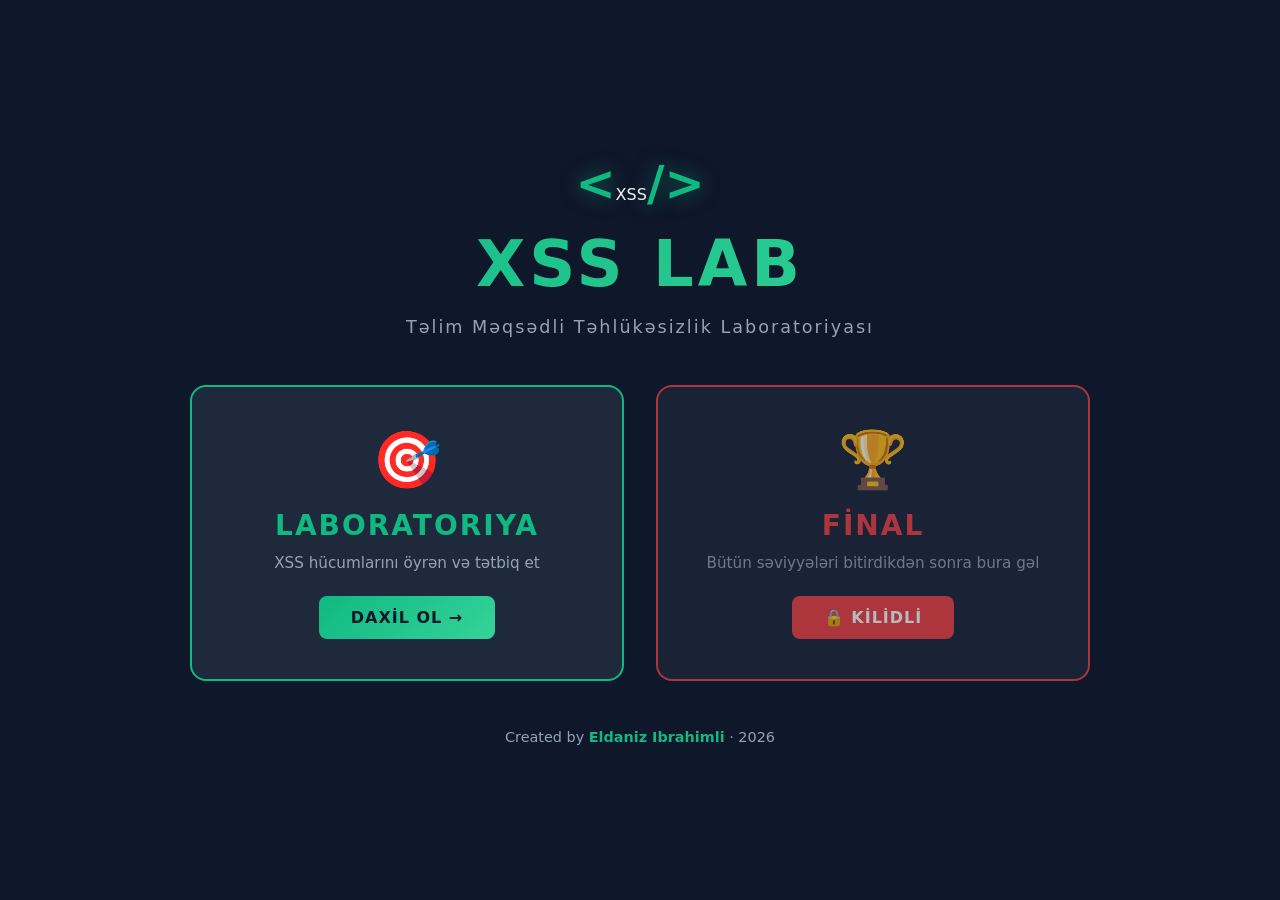
<file: E-Xss_lab/index.html>
<!DOCTYPE html>
<html lang="az">
<head>
<meta charset="UTF-8">
<meta name="viewport" content="width=device-width, initial-scale=1.0">
<title>XSS Lab | Eldaniz Ibrahimli</title>
<style>
:root{
  --bg-primary:#0f172a;
  --bg-secondary:#1e293b;
  --accent-primary:#10b981;
  --accent-secondary:#34d399;
  --text-primary:#f1f5f9;
  --text-secondary:#94a3b8;
  --danger:#ef4444;
}

*{box-sizing:border-box;margin:0;padding:0}

body{
  font-family:'Segoe UI',system-ui,-apple-system,sans-serif;
  background:var(--bg-primary);
  color:var(--text-primary);
  min-height:100vh;
  display:flex;
  align-items:center;
  justify-content:center;
  padding:2rem;
}

.container{
  max-width:900px;
  width:100%;
  text-align:center;
}

.logo{
  margin-bottom:3rem;
}

.logo .bracket{
  color:var(--accent-primary);
  font-size:3rem;
  font-weight:bold;
  text-shadow:0 0 20px rgba(16,185,129,0.5);
}

.logo h1{
  font-size:4rem;
  margin:1rem 0;
  background:linear-gradient(135deg,var(--accent-primary),var(--accent-secondary));
  -webkit-background-clip:text;
  -webkit-text-fill-color:transparent;
  background-clip:text;
  letter-spacing:4px;
}

.subtitle{
  color:var(--text-secondary);
  font-size:1.1rem;
  letter-spacing:2px;
}

.entry-options{
  display:grid;
  grid-template-columns:1fr 1fr;
  gap:2rem;
  margin-bottom:3rem;
}

.entry-card{
  background:var(--bg-secondary);
  border:2px solid var(--accent-primary);
  border-radius:16px;
  padding:2.5rem 2rem;
  text-decoration:none;
  color:var(--text-primary);
  transition:all 0.3s cubic-bezier(0.4,0,0.2,1);
  display:block;
}

.entry-card:hover{
  transform:translateY(-8px);
  box-shadow:0 20px 40px rgba(16,185,129,0.3);
  border-color:var(--accent-secondary);
}

.entry-card.locked{
  border-color:var(--danger);
  opacity:0.7;
  cursor:not-allowed;
}

.entry-card.locked:hover{
  transform:none;
  box-shadow:none;
}

.entry-card .icon{
  font-size:3.5rem;
  margin-bottom:1rem;
}

.entry-card h2{
  font-size:1.75rem;
  margin-bottom:0.75rem;
  color:var(--accent-primary);
  letter-spacing:2px;
}

.entry-card.locked h2{
  color:var(--danger);
}

.entry-card p{
  color:var(--text-secondary);
  margin-bottom:1.5rem;
  font-size:0.95rem;
}

.entry-card .enter{
  display:inline-block;
  padding:0.75rem 2rem;
  background:linear-gradient(135deg,var(--accent-primary),var(--accent-secondary));
  color:var(--bg-primary);
  border-radius:8px;
  font-weight:600;
  letter-spacing:1px;
  transition:all 0.3s;
}

.entry-card:hover .enter{
  box-shadow:0 5px 15px rgba(16,185,129,0.4);
}

.entry-card.locked .enter{
  background:var(--danger);
  color:white;
}

.credit{
  color:var(--text-secondary);
  font-size:0.9rem;
  margin-top:3rem;
}

.credit .author{
  color:var(--accent-primary);
  font-weight:600;
}

@media(max-width:768px){
  .entry-options{
    grid-template-columns:1fr;
  }
  
  .logo h1{
    font-size:2.5rem;
  }
}
</style>
</head>
<body>
  <div class="container">
    <div class="logo">
      <div><span class="bracket">&lt;</span>XSS<span class="bracket">/&gt;</span></div>
      <h1>XSS LAB</h1>
      <p class="subtitle">Təlim Məqsədli Təhlükəsizlik Laboratoriyası</p>
    </div>

    <div class="entry-options">
      <a href="levels.html" class="entry-card">
        <div class="icon">🎯</div>
        <h2>LABORATORIYA</h2>
        <p>XSS hücumlarını öyrən və tətbiq et</p>
        <span class="enter">DAXİL OL →</span>
      </a>

      <a href="#" id="finishCard" class="entry-card locked">
        <div class="icon">🏆</div>
        <h2>FİNAL</h2>
        <p id="finishDesc">Bütün səviyyələri bitirdikdən sonra bura gəl</p>
        <span class="enter" id="finishEnter">🔒 KİLİDLİ</span>
      </a>
    </div>

    <footer class="credit">
      Created by <span class="author">Eldaniz Ibrahimli</span> · 2026
    </footer>
  </div>

  <script src="shared/utils.js"></script>
  <script>
    const LEVELS = [
      {id:'level1-reflected', name:'Level 1', title:'Reflected XSS', subs:['1.1','1.2']},
      {id:'level2-stored',    name:'Level 2', title:'Stored XSS',    subs:['2.1','2.2']},
      {id:'level3-dom',       name:'Level 3', title:'DOM XSS',       subs:['3.1','3.2']},
      {id:'level4-filter',    name:'Level 4', title:'Filter Bypass', subs:['4.1','4.2']}
    ];

    function getCompleted(){
      try{return JSON.parse(localStorage.getItem('xss_completed')||'[]')}catch(e){return []}
    }
    function isCompleted(id){return getCompleted().includes(id)}

    document.addEventListener('DOMContentLoaded',()=>{
      const allDone = LEVELS.every(l=>l.subs.every(s=>isCompleted(s)));
      const card=document.getElementById('finishCard');
      const desc=document.getElementById('finishDesc');
      const enter=document.getElementById('finishEnter');
      
      if(allDone){
        card.classList.remove('locked');
        card.href='finish.html';
        desc.textContent='Təbriklər! Bütün səviyyələri bitirdin. Finala keç.';
        enter.textContent='FİNALA KEÇ →';
      }else{
        card.onclick=e=>{
          e.preventDefault();
          alert('⛔ Bütün səviyyələri bitirməlisən əvvəlcə!');
        };
      }
    });
  </script>
</body>
</html>
</file>
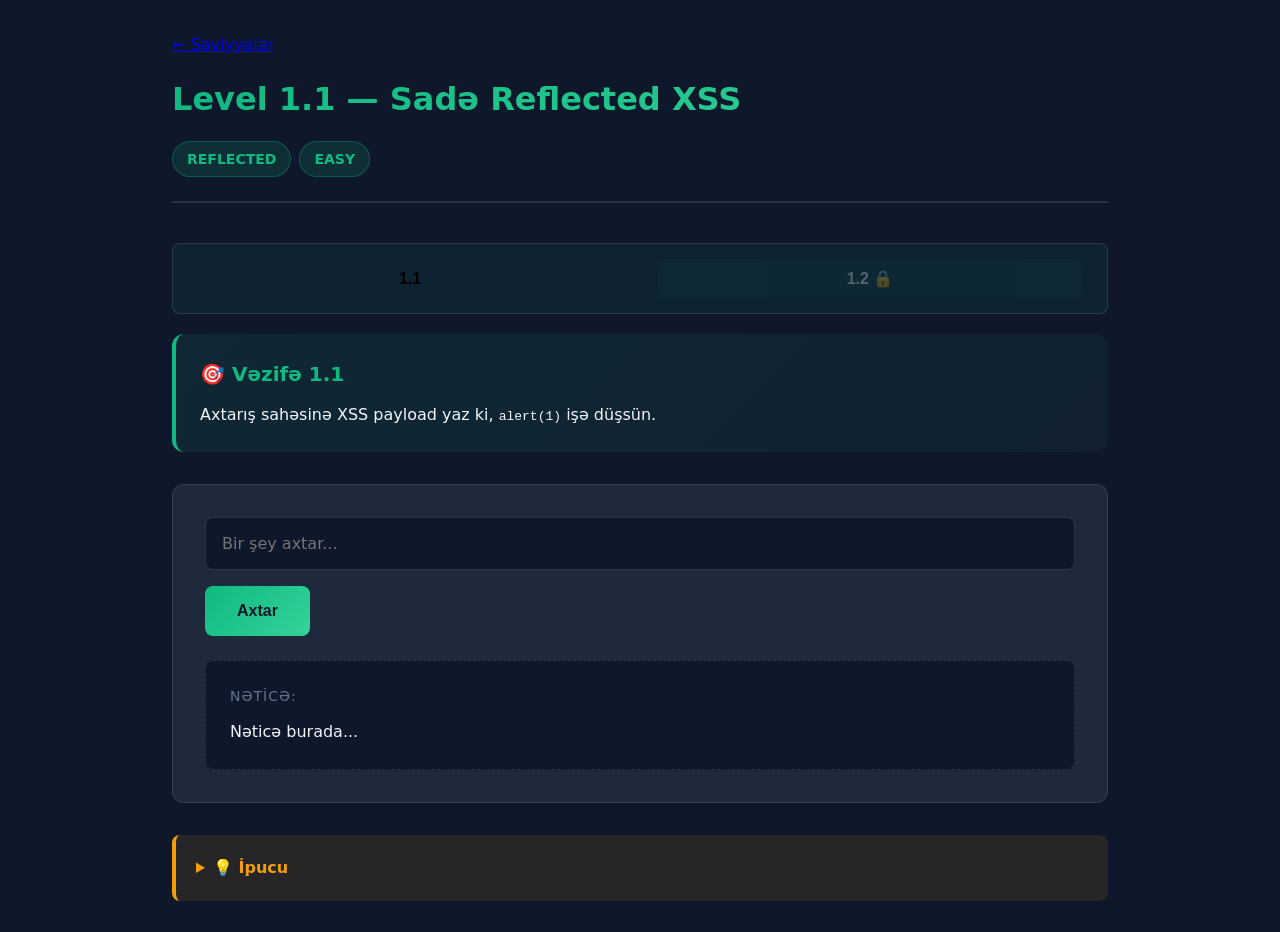
<file: E-Xss_lab/levels/level1-reflected/index.html>
<!DOCTYPE html>
<html lang="az">
<head>
<meta charset="UTF-8">
<title>Level 1 | Reflected XSS</title>
<link rel="stylesheet" href="../../assets/css/style.css">
</head>
<body>
<div class="level-page">
  <div class="level-header">
    <a href="../../levels.html" class="back">← Səviyyələr</a>
    <h1 id="levelTitle">Level 1.1 — Sadə Reflected XSS</h1>
    <span class="tag">REFLECTED</span><span class="tag">EASY</span>
  </div>

  <div class="sub-nav">
    <button onclick="showSub('1.1')" id="btn11" class="sub-btn active">1.1</button>
    <button onclick="showSub('1.2')" id="btn12" class="sub-btn locked" disabled>1.2 🔒</button>
  </div>

  <div id="sub11" class="sub-level">
    <div class="task-box">
      <h3>🎯 Vəzifə 1.1</h3>
      <p>Axtarış sahəsinə XSS payload yaz ki, <code>alert(1)</code> işə düşsün.</p>
    </div>
    <div class="playground">
      <input id="search" placeholder="Bir şey axtar...">
      <button onclick="doSearch()">Axtar</button>
      <div class="output">
        <div class="output-label">NƏTİCƏ:</div>
        <div id="result">Nəticə burada...</div>
      </div>
    </div>
    <details class="hint-box">
      <summary>💡 İpucu</summary>
      <p><code>&lt;img src=x onerror=alert(1)&gt;</code> və ya <code>&lt;script&gt;alert(1)&lt;/script&gt;</code></p>
    </details>
  </div>

  <div id="sub12" class="sub-level" style="display:none">
    <div class="task-box">
      <h3>🎯 Vəzifə 1.2</h3>
      <p>URL parametrindən istifadə et: <code>?name=PAYLOAD</code></p>
    </div>
    <div class="playground">
      <div class="output">
        <div class="output-label">SALAMLAMA:</div>
        <div id="greeting">URL-də name parametri yoxdur</div>
      </div>
      <p style="margin-top:15px;color:var(--muted)">💡 İpucu: URL-in sonuna <code>?name=&lt;script&gt;alert(1)&lt;/script&gt;</code> əlavə et</p>
    </div>
  </div>
</div>

<style>
.sub-nav{margin:20px 0;padding:15px;background:rgba(0,255,156,.05);border-radius:8px;text-align:center}
.sub-btn{background:rgba(0,255,156,.1);border:1px solid var(--neon);color:var(--neon);padding:10px 25px;border-radius:6px;cursor:pointer;margin:0 10px;font-size:1rem;transition:.3s}
.sub-btn:hover:not(:disabled),.sub-btn.active{background:var(--neon);color:#000}
.sub-btn:disabled{opacity:.3;cursor:not-allowed;border-color:var(--muted);color:var(--muted)}
.sub-level{animation:fadeIn .3s}
@keyframes fadeIn{from{opacity:0;transform:translateY(10px)}to{opacity:1;transform:translateY(0)}}
</style>

<script src="../../shared/utils.js"></script>
<script src="app.js"></script>
</body>
</html>
</file>
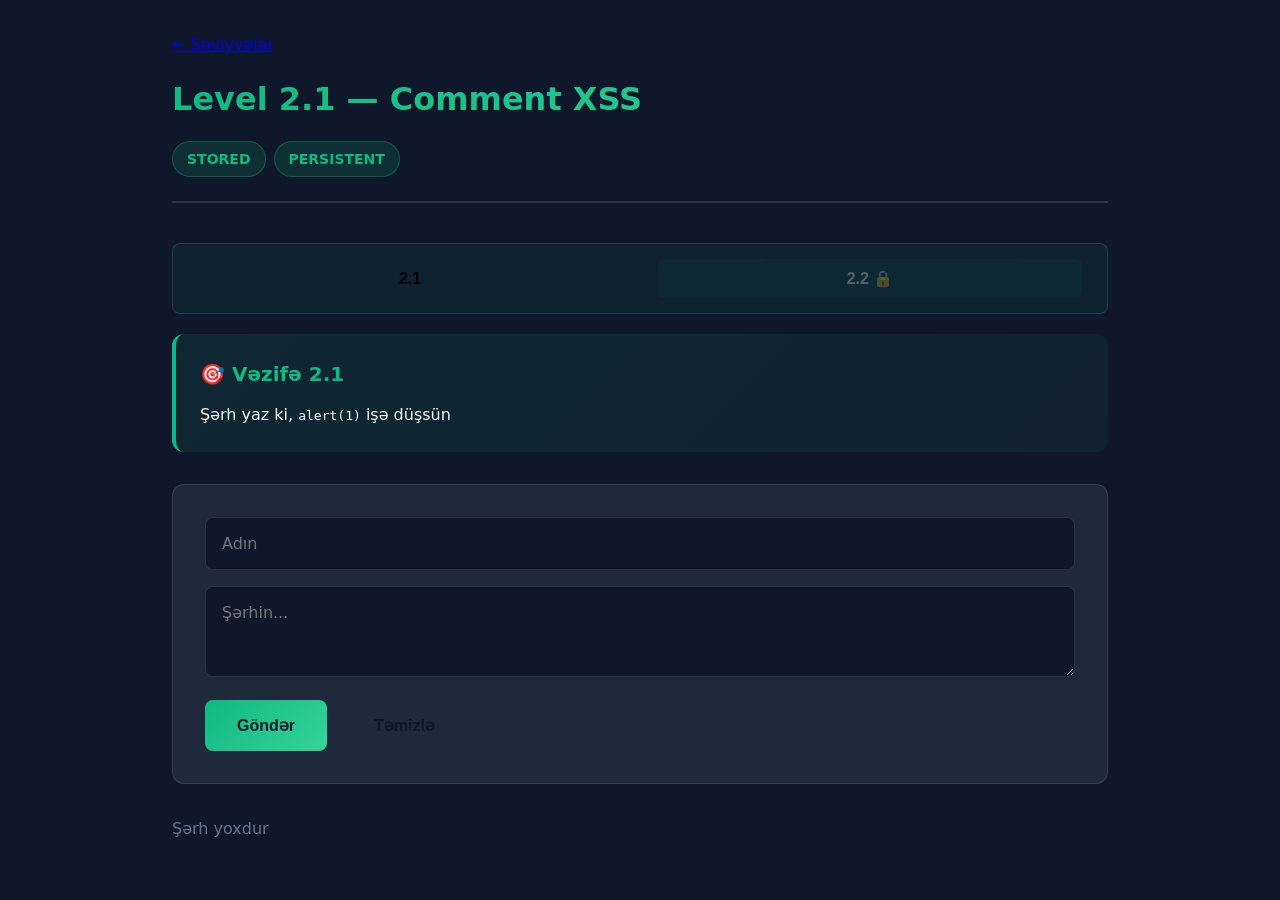
<file: E-Xss_lab/levels/level2-stored/index.html>
<!DOCTYPE html>
<html lang="az">
<head>
<meta charset="UTF-8">
<title>Level 2 | Stored XSS</title>
<link rel="stylesheet" href="../../assets/css/style.css">
</head>
<body>
<div class="level-page">
  <div class="level-header">
    <a href="../../levels.html" class="back">← Səviyyələr</a>
    <h1 id="levelTitle">Level 2.1 — Comment XSS</h1>
    <span class="tag">STORED</span><span class="tag">PERSISTENT</span>
  </div>

  <div class="sub-nav">
    <button onclick="showSub('2.1')" id="btn21" class="sub-btn active">2.1</button>
    <button onclick="showSub('2.2')" id="btn22" class="sub-btn locked" disabled>2.2 🔒</button>
  </div>

  <div id="sub21" class="sub-level">
    <div class="task-box">
      <h3>🎯 Vəzifə 2.1</h3>
      <p>Şərh yaz ki, <code>alert(1)</code> işə düşsün</p>
    </div>
    <div class="playground">
      <input id="cAuthor" placeholder="Adın">
      <textarea id="cBody" rows="3" placeholder="Şərhin..."></textarea>
      <button onclick="postComment()">Göndər</button>
      <button onclick="FakeDB.clear('comments');location.reload()" style="background:var(--pink);margin-left:10px">Təmizlə</button>
    </div>
    <div id="comments" class="comments" style="margin-top:20px"></div>
  </div>

  <div id="sub22" class="sub-level" style="display:none">
    <div class="task-box">
      <h3>🎯 Vəzifə 2.2</h3>
      <p>Profil yarat və XSS payload əlavə et</p>
    </div>
    <div class="playground">
      <input id="pName" placeholder="Ad">
      <textarea id="pBio" rows="3" placeholder="Haqqında..."></textarea>
      <button onclick="saveProfile()">Saxla</button>
    </div>
    <div class="profile-display" style="margin-top:20px">
      <div class="field"><div class="field-label">AD:</div><div id="dName" class="field-value">—</div></div>
      <div class="field"><div class="field-label">HAQQINDA:</div><div id="dBio" class="field-value">—</div></div>
    </div>
  </div>
</div>

<style>
.sub-nav{margin:20px 0;padding:15px;background:rgba(0,255,156,.05);border-radius:8px;text-align:center}
.sub-btn{background:rgba(0,255,156,.1);border:1px solid var(--neon);color:var(--neon);padding:10px 25px;border-radius:6px;cursor:pointer;margin:0 10px;font-size:1rem;transition:.3s}
.sub-btn:hover:not(:disabled),.sub-btn.active{background:var(--neon);color:#000}
.sub-btn:disabled{opacity:.3;cursor:not-allowed;border-color:var(--muted);color:var(--muted)}
.sub-level{animation:fadeIn .3s}
@keyframes fadeIn{from{opacity:0;transform:translateY(10px)}to{opacity:1;transform:translateY(0)}}
</style>

<script src="../../shared/utils.js"></script>
<script src="../../shared/fake-db.js"></script>
<script src="app.js"></script>
</body>
</html>
</file>
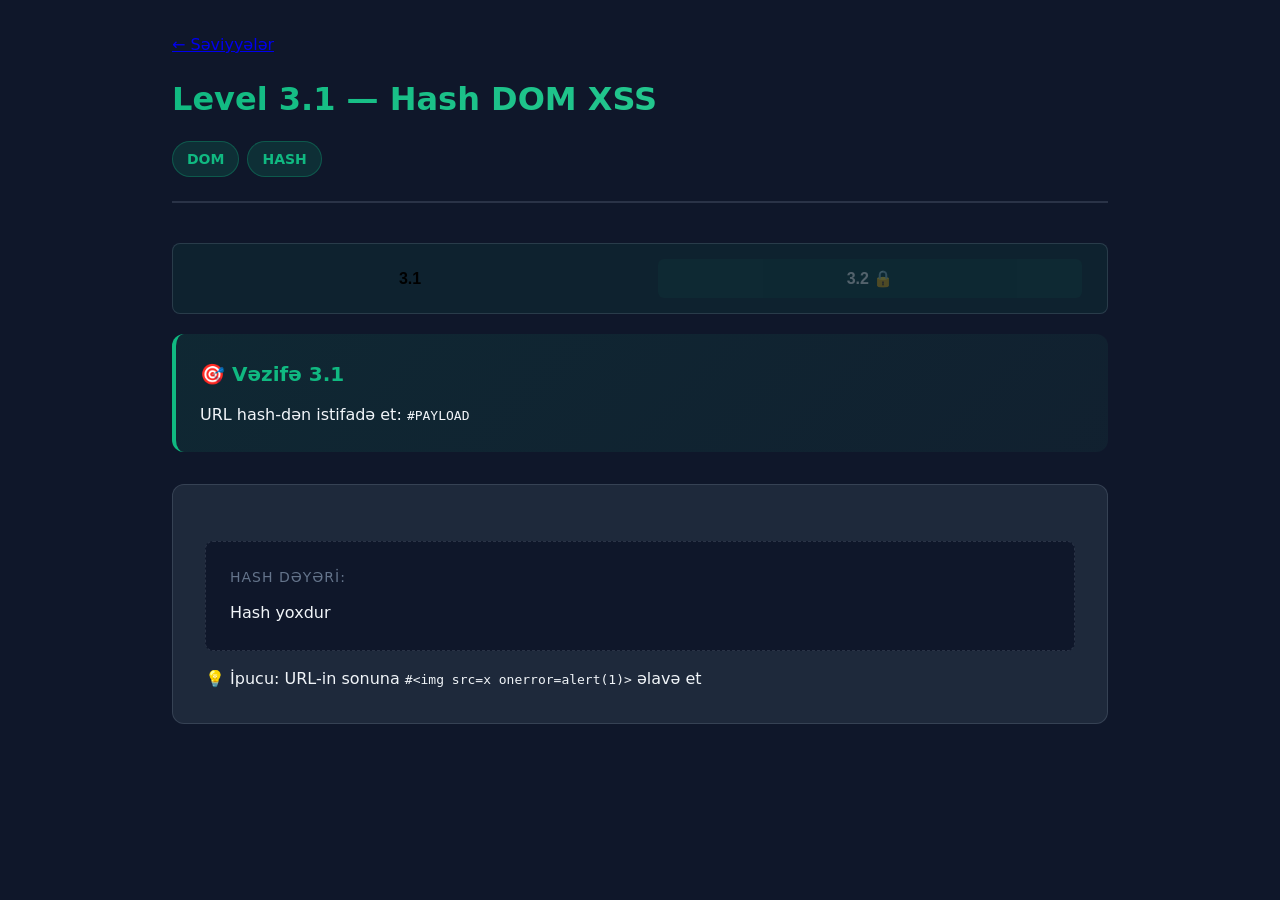
<file: E-Xss_lab/levels/level3-dom/index.html>
<!DOCTYPE html>
<html lang="az">
<head>
<meta charset="UTF-8">
<title>Level 3 | DOM XSS</title>
<link rel="stylesheet" href="../../assets/css/style.css">
</head>
<body>
<div class="level-page">
  <div class="level-header">
    <a href="../../levels.html" class="back">← Səviyyələr</a>
    <h1 id="levelTitle">Level 3.1 — Hash DOM XSS</h1>
    <span class="tag">DOM</span><span class="tag">HASH</span>
  </div>

  <div class="sub-nav">
    <button onclick="showSub('3.1')" id="btn31" class="sub-btn active">3.1</button>
    <button onclick="showSub('3.2')" id="btn32" class="sub-btn locked" disabled>3.2 🔒</button>
  </div>

  <div id="sub31" class="sub-level">
    <div class="task-box">
      <h3>🎯 Vəzifə 3.1</h3>
      <p>URL hash-dən istifadə et: <code>#PAYLOAD</code></p>
    </div>
    <div class="playground">
      <div class="output">
        <div class="output-label">HASH DƏYƏRİ:</div>
        <div id="hashOut">Hash yoxdur</div>
      </div>
      <p style="margin-top:15px;color:var(--muted)">💡 İpucu: URL-in sonuna <code>#&lt;img src=x onerror=alert(1)&gt;</code> əlavə et</p>
    </div>
  </div>

  <div id="sub32" class="sub-level" style="display:none">
    <div class="task-box">
      <h3>🎯 Vəzifə 3.2</h3>
      <p>document.write ilə XSS</p>
    </div>
    <div class="playground">
      <input id="dwInput" placeholder="Yaz...">
      <button onclick="runWrite()">İcra et</button>
      <div id="dwOut" style="margin-top:15px;min-height:100px;border:1px dashed var(--muted);padding:15px;border-radius:4px"></div>
    </div>
  </div>
</div>

<style>
.sub-nav{margin:20px 0;padding:15px;background:rgba(0,255,156,.05);border-radius:8px;text-align:center}
.sub-btn{background:rgba(0,255,156,.1);border:1px solid var(--neon);color:var(--neon);padding:10px 25px;border-radius:6px;cursor:pointer;margin:0 10px;font-size:1rem;transition:.3s}
.sub-btn:hover:not(:disabled),.sub-btn.active{background:var(--neon);color:#000}
.sub-btn:disabled{opacity:.3;cursor:not-allowed;border-color:var(--muted);color:var(--muted)}
.sub-level{animation:fadeIn .3s}
@keyframes fadeIn{from{opacity:0;transform:translateY(10px)}to{opacity:1;transform:translateY(0)}}
</style>

<script src="../../shared/utils.js"></script>
<script src="app.js"></script>
</body>
</html>
</file>
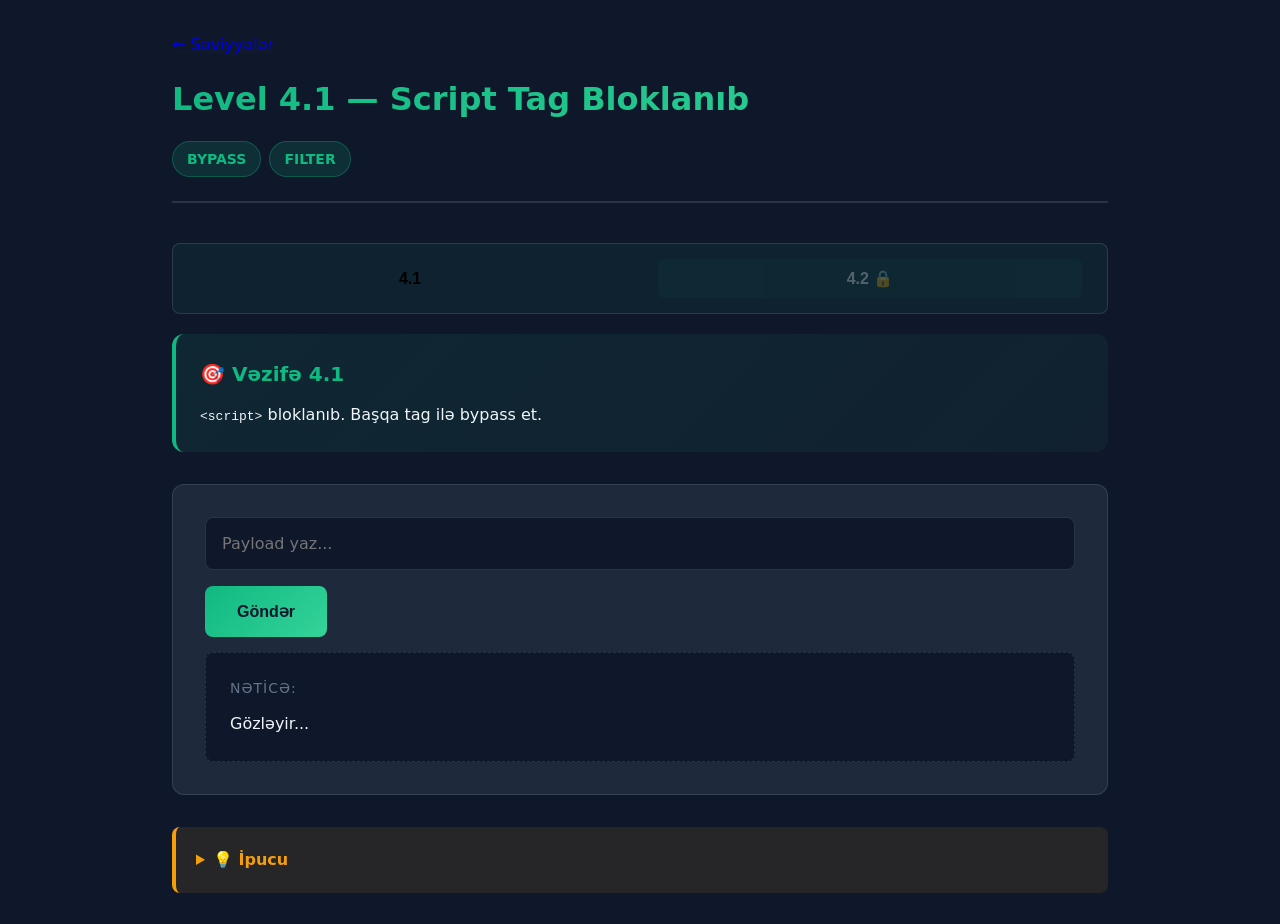
<file: E-Xss_lab/levels/level4-filter-bypass/index.html>
<!DOCTYPE html>
<html lang="az">
<head>
<meta charset="UTF-8">
<title>Level 4 | Filter Bypass</title>
<link rel="stylesheet" href="../../assets/css/style.css">
</head>
<body>
<div class="level-page">
  <div class="level-header">
    <a href="../../levels.html" class="back">← Səviyyələr</a>
    <h1 id="levelTitle">Level 4.1 — Script Tag Bloklanıb</h1>
    <span class="tag">BYPASS</span><span class="tag">FILTER</span>
  </div>

  <div class="sub-nav">
    <button onclick="showSub('4.1')" id="btn41" class="sub-btn active">4.1</button>
    <button onclick="showSub('4.2')" id="btn42" class="sub-btn locked" disabled>4.2 🔒</button>
  </div>

  <div id="sub41" class="sub-level">
    <div class="task-box">
      <h3>🎯 Vəzifə 4.1</h3>
      <p><code>&lt;script&gt;</code> bloklanıb. Başqa tag ilə bypass et.</p>
    </div>
    <div class="playground">
      <input id="bp1" placeholder="Payload yaz...">
      <button onclick="runBP1()">Göndər</button>
      <div class="output" style="margin-top:15px">
        <div class="output-label">NƏTİCƏ:</div>
        <div id="bp1Out">Gözləyir...</div>
      </div>
    </div>
    <details class="hint-box">
      <summary>💡 İpucu</summary>
      <p><code>&lt;img src=x onerror=alert(1)&gt;</code> və ya <code>&lt;svg onload=alert(1)&gt;</code></p>
    </details>
  </div>

  <div id="sub42" class="sub-level" style="display:none">
    <div class="task-box">
      <h3>🎯 Vəzifə 4.2</h3>
      <p>Çoxsaylı filter-ləri bypass et</p>
    </div>
    <div class="playground">
      <input id="bp2" placeholder="Payload yaz...">
      <button onclick="runBP2()">Göndər</button>
      <div class="output" style="margin-top:15px">
        <div class="output-label">NƏTİCƏ:</div>
        <div id="bp2Out">Gözləyir...</div>
      </div>
    </div>
    <details class="hint-box">
      <summary>💡 İpucu</summary>
      <p><code>&lt;svg/onload=alert(1)&gt;</code> və ya boşluq istifadə et</p>
    </details>
  </div>
</div>

<style>
.sub-nav{margin:20px 0;padding:15px;background:rgba(0,255,156,.05);border-radius:8px;text-align:center}
.sub-btn{background:rgba(0,255,156,.1);border:1px solid var(--neon);color:var(--neon);padding:10px 25px;border-radius:6px;cursor:pointer;margin:0 10px;font-size:1rem;transition:.3s}
.sub-btn:hover:not(:disabled),.sub-btn.active{background:var(--neon);color:#000}
.sub-btn:disabled{opacity:.3;cursor:not-allowed;border-color:var(--muted);color:var(--muted)}
.sub-level{animation:fadeIn .3s}
@keyframes fadeIn{from{opacity:0;transform:translateY(10px)}to{opacity:1;transform:translateY(0)}}
</style>

<script src="../../shared/utils.js"></script>
<script src="app.js"></script>
</body>
</html>
</file>
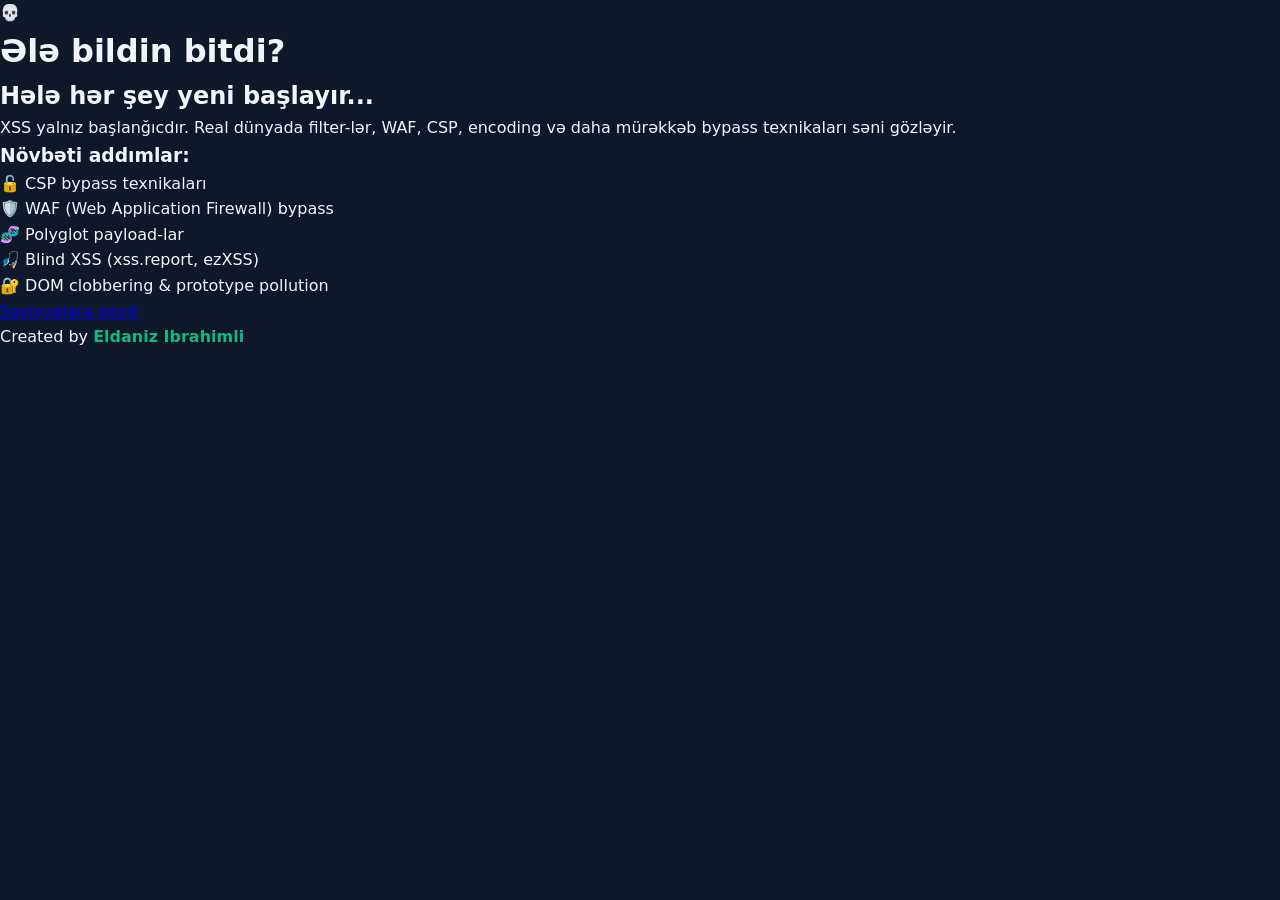
<file: E-Xss_lab/finish.html>
<!DOCTYPE html>
<html lang="az">
<head>
<meta charset="UTF-8">
<title>Final | XSS Lab</title>
<link rel="stylesheet" href="assets/css/style.css">
</head>
<body class="finish-page">
  <div class="container finish-container">
    <div class="skull">💀</div>
    <h1 class="glitch" data-text="Ələ bildin bitdi?">Ələ bildin bitdi?</h1>
    <h2 class="neon">Hələ hər şey yeni başlayır...</h2>
    <p class="quote">
      XSS yalnız başlanğıcdır. Real dünyada filter-lər, WAF, CSP, encoding
      və daha mürəkkəb bypass texnikaları səni gözləyir.
    </p>
    <div class="next-steps">
      <h3>Növbəti addımlar:</h3>
      <ul>
        <li>🔓 CSP bypass texnikaları</li>
        <li>🛡️ WAF (Web Application Firewall) bypass</li>
        <li>🧬 Polyglot payload-lar</li>
        <li>🎣 Blind XSS (xss.report, ezXSS)</li>
        <li>🔐 DOM clobbering & prototype pollution</li>
      </ul>
    </div>
    <a href="levels.html" class="btn">Səviyyələrə qayıt</a>
    <footer class="credit">Created by <span class="author">Eldaniz Ibrahimli</span></footer>
  </div>
  <script src="assets/js/main.js"></script>
</body>
</html>
</file>
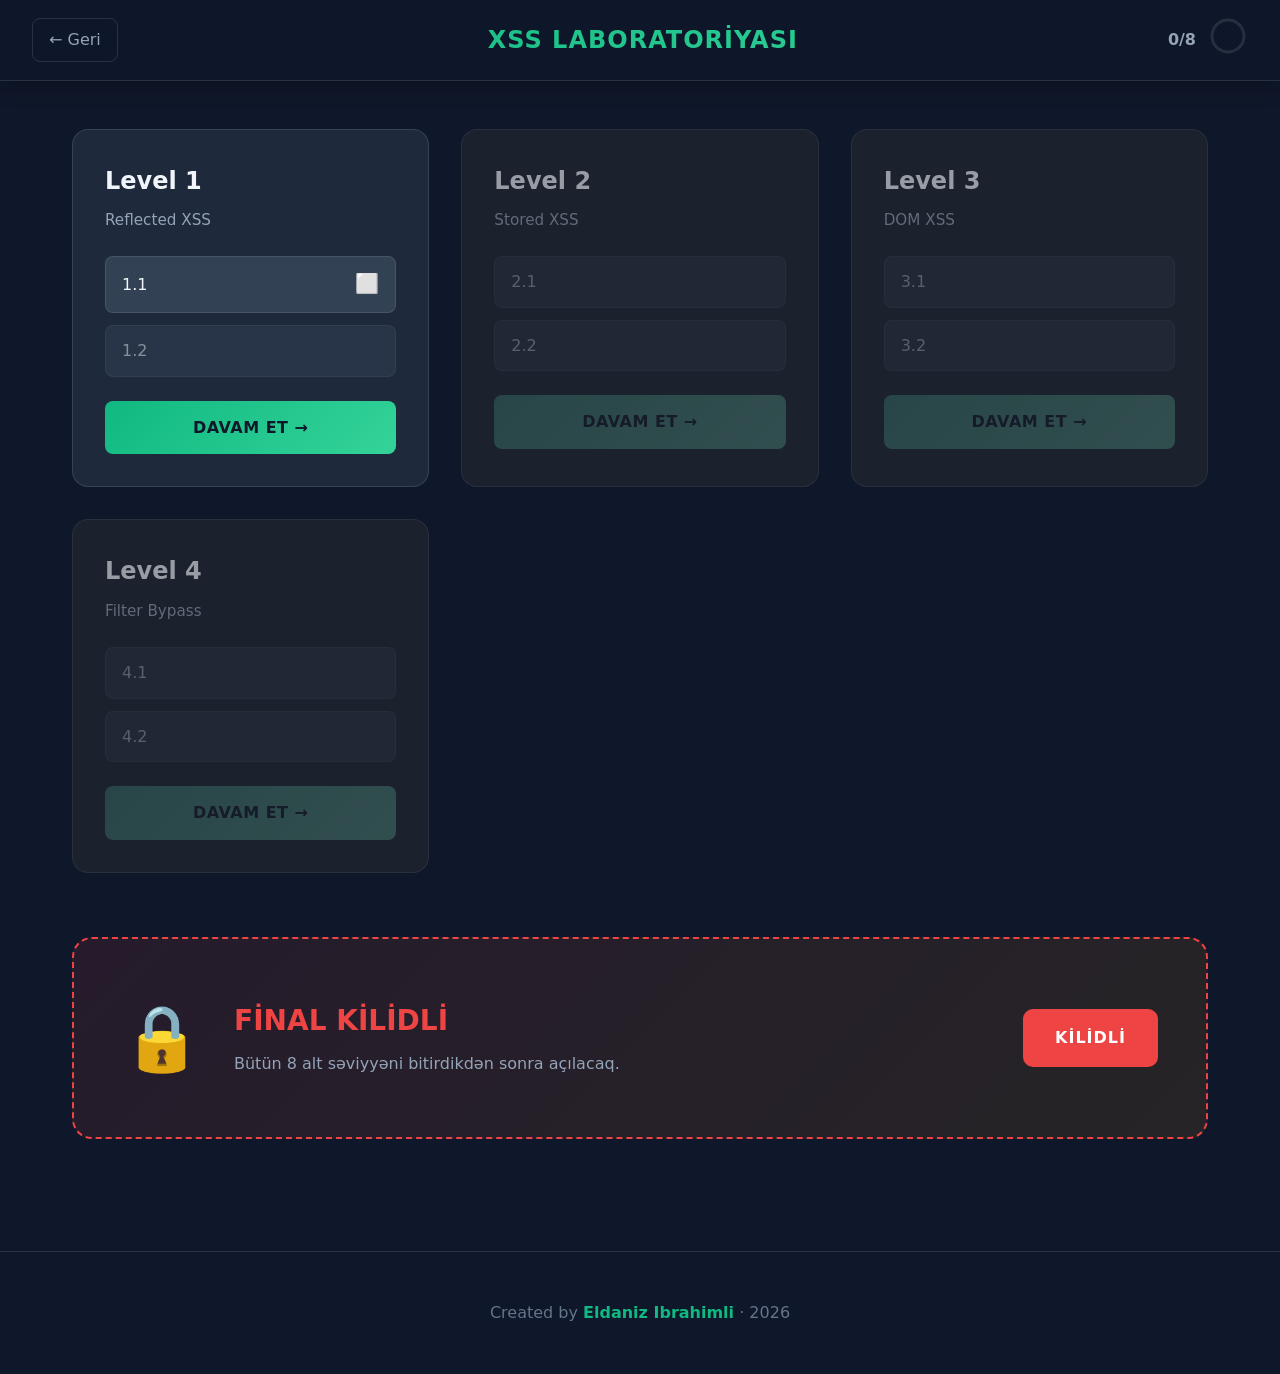
<file: E-Xss_lab/levels.html>
<!DOCTYPE html>
<html lang="az">
<head>
<meta charset="UTF-8">
<title>XSS Lab - Səviyyələr</title>
<link rel="stylesheet" href="assets/css/style.css">
</head>
<body class="levels-page">
  <nav class="navbar">
    <a href="index.html" class="nav-back">← Geri</a>
    <h1 class="nav-title">XSS LABORATORİYASI</h1>
    <div class="nav-progress">
      <span id="progressText">0/8</span>
      <div class="progress-ring">
        <svg width="40" height="40">
          <circle class="progress-ring-circle" stroke="rgba(255,255,255,0.1)" stroke-width="3" fill="transparent" r="16" cx="20" cy="20"/>
          <circle id="progressRing" class="progress-ring-progress" stroke="#00ff9c" stroke-width="3" fill="transparent" r="16" cx="20" cy="20" stroke-dasharray="100.53" stroke-dashoffset="100.53" transform="rotate(-90 20 20)"/>
        </svg>
      </div>
    </div>
  </nav>

  <main class="levels-container">
    <div class="levels-grid" id="levelsGrid"></div>
    <div id="finalCardWrap" class="final-section"></div>
  </main>

  <footer class="footer">
    <p>Created by <span class="author">Eldaniz Ibrahimli</span> · 2026</p>
  </footer>

  <script src="shared/utils.js"></script>
  <script src="assets/js/main.js"></script>
</body>
</html>
</file>
<file: E-Xss_lab/assets/css/style.css>
:root{
  --bg-primary:#0f172a;
  --bg-secondary:#1e293b;
  --bg-card:#334155;
  --accent-primary:#10b981;
  --accent-secondary:#34d399;
  --accent-glow:rgba(16,185,129,0.3);
  --text-primary:#f1f5f9;
  --text-secondary:#94a3b8;
  --text-muted:#64748b;
  --border-color:rgba(148,163,184,0.2);
  --danger:#ef4444;
  --warning:#f59e0b;
}

*{box-sizing:border-box;margin:0;padding:0}

body{
  font-family:'Segoe UI',system-ui,-apple-system,sans-serif;
  background:var(--bg-primary);
  color:var(--text-primary);
  min-height:100vh;
  line-height:1.6;
}

/* NAVBAR - Sabit və gözəl */
.navbar{
  position:sticky;
  top:0;
  z-index:100;
  background:rgba(15,23,42,0.95);
  backdrop-filter:blur(12px);
  border-bottom:1px solid var(--border-color);
  padding:1rem 2rem;
  display:flex;
  align-items:center;
  gap:2rem;
  box-shadow:0 4px 20px rgba(0,0,0,0.3);
}

.nav-back{
  color:var(--text-secondary);
  text-decoration:none;
  padding:0.5rem 1rem;
  border:1px solid var(--border-color);
  border-radius:8px;
  transition:all 0.3s;
  font-weight:500;
}

.nav-back:hover{
  border-color:var(--accent-primary);
  color:var(--accent-primary);
  transform:translateX(-2px);
}

.nav-title{
  flex:1;
  text-align:center;
  font-size:1.5rem;
  font-weight:700;
  background:linear-gradient(135deg,var(--accent-primary),var(--accent-secondary));
  -webkit-background-clip:text;
  -webkit-text-fill-color:transparent;
  background-clip:text;
  letter-spacing:1px;
}

.nav-progress{
  display:flex;
  align-items:center;
  gap:0.75rem;
  color:var(--text-secondary);
  font-weight:600;
}

.progress-ring{
  position:relative;
}

.progress-ring-circle{
  transform:rotate(-90deg);
  transform-origin:50% 50%;
}

.progress-ring-progress{
  transform:rotate(-90deg);
  transform-origin:50% 50%;
  transition:stroke-dashoffset 0.5s ease;
  filter:drop-shadow(0 0 8px var(--accent-glow));
}

/* MAIN CONTAINER */
.levels-container{
  max-width:1200px;
  margin:0 auto;
  padding:3rem 2rem;
}

/* LEVELS GRID - Daha gözəl kartlar */
.levels-grid{
  display:grid;
  grid-template-columns:repeat(auto-fit,minmax(280px,1fr));
  gap:2rem;
  margin-bottom:3rem;
}

.level-card{
  background:var(--bg-secondary);
  border:1px solid var(--border-color);
  border-radius:16px;
  padding:2rem;
  transition:all 0.3s cubic-bezier(0.4,0,0.2,1);
  position:relative;
  overflow:hidden;
}

.level-card::before{
  content:'';
  position:absolute;
  top:0;
  left:0;
  right:0;
  height:4px;
  background:linear-gradient(90deg,var(--accent-primary),var(--accent-secondary));
  transform:scaleX(0);
  transition:transform 0.3s;
}

.level-card:hover::before{
  transform:scaleX(1);
}

.level-card:hover{
  transform:translateY(-5px);
  box-shadow:0 20px 40px rgba(0,0,0,0.4),0 0 40px var(--accent-glow);
  border-color:var(--accent-primary);
}

.level-card.locked{
  opacity:0.6;
  filter:grayscale(0.5);
  cursor:not-allowed;
}

.level-card.locked:hover{
  transform:none;
  box-shadow:none;
}

.level-card.completed{
  border-color:var(--accent-primary);
  background:linear-gradient(135deg,rgba(16,185,129,0.1),var(--bg-secondary));
}

.level-card h3{
  font-size:1.5rem;
  margin-bottom:0.5rem;
  color:var(--text-primary);
}

.level-card .desc{
  color:var(--text-secondary);
  margin-bottom:1.5rem;
  font-size:0.95rem;
}

.sub-levels{
  display:flex;
  flex-direction:column;
  gap:0.75rem;
  margin-bottom:1.5rem;
}

.sub-item{
  display:flex;
  justify-content:space-between;
  align-items:center;
  padding:0.75rem 1rem;
  background:var(--bg-card);
  border-radius:8px;
  border:1px solid var(--border-color);
  transition:all 0.2s;
}

.sub-item.done{
  border-color:var(--accent-primary);
  background:rgba(16,185,129,0.1);
}

.sub-item.locked{
  opacity:0.5;
}

.sub-item .status{
  font-size:1.2rem;
}

.level-btn{
  display:block;
  width:100%;
  padding:0.875rem;
  background:linear-gradient(135deg,var(--accent-primary),var(--accent-secondary));
  color:var(--bg-primary);
  text-align:center;
  text-decoration:none;
  border-radius:8px;
  font-weight:600;
  letter-spacing:0.5px;
  transition:all 0.3s;
  border:none;
  cursor:pointer;
}

.level-btn:hover:not([href="#"]){
  transform:translateY(-2px);
  box-shadow:0 10px 25px var(--accent-glow);
}

.level-btn[href="#"]{
  opacity:0.5;
  cursor:not-allowed;
}

/* FINAL SECTION */
.final-section{
  margin-top:4rem;
}

.final-card{
  background:linear-gradient(135deg,rgba(239,68,68,0.1),rgba(245,158,11,0.1));
  border:2px dashed var(--danger);
  border-radius:20px;
  padding:3rem;
  display:flex;
  align-items:center;
  gap:2rem;
  transition:all 0.3s;
}

.final-card.unlocked{
  border-style:solid;
  border-color:var(--accent-primary);
  background:linear-gradient(135deg,rgba(16,185,129,0.15),rgba(52,211,153,0.1));
  box-shadow:0 0 60px var(--accent-glow);
  animation:pulse 2s infinite;
}

@keyframes pulse{
  0%,100%{box-shadow:0 0 60px var(--accent-glow)}
  50%{box-shadow:0 0 80px var(--accent-glow)}
}

.final-icon{
  font-size:4rem;
}

.final-card h3{
  font-size:1.75rem;
  margin-bottom:0.5rem;
  color:var(--accent-primary);
}

.final-card.locked h3{
  color:var(--danger);
}

.final-card p{
  color:var(--text-secondary);
}

.final-btn{
  margin-left:auto;
  padding:1rem 2rem;
  background:var(--danger);
  color:white;
  text-decoration:none;
  border-radius:10px;
  font-weight:600;
  letter-spacing:1px;
  transition:all 0.3s;
  white-space:nowrap;
}

.final-card.unlocked .final-btn{
  background:linear-gradient(135deg,var(--accent-primary),var(--accent-secondary));
  color:var(--bg-primary);
}

.final-btn:hover:not([href="#"]){
  transform:translateY(-3px);
  box-shadow:0 15px 35px rgba(0,0,0,0.3);
}

/* FOOTER */
.footer{
  text-align:center;
  padding:3rem 2rem;
  border-top:1px solid var(--border-color);
  margin-top:4rem;
  color:var(--text-muted);
}

.author{
  color:var(--accent-primary);
  font-weight:600;
}

/* LEVEL PAGE - Başlıq düzəlişi */
.level-page{
  max-width:1000px;
  margin:0 auto;
  padding:2rem;
}

.level-header{
  margin-bottom:2.5rem;
  padding-bottom:1.5rem;
  border-bottom:2px solid var(--border-color);
}

.level-header h1{
  font-size:2rem;
  margin:1rem 0;
  background:linear-gradient(135deg,var(--accent-primary),var(--accent-secondary));
  -webkit-background-clip:text;
  -webkit-text-fill-color:transparent;
  background-clip:text;
}

.tag{
  display:inline-block;
  padding:0.375rem 0.875rem;
  background:rgba(16,185,129,0.15);
  color:var(--accent-primary);
  border-radius:20px;
  font-size:0.875rem;
  font-weight:600;
  margin-right:0.5rem;
  border:1px solid rgba(16,185,129,0.3);
}

/* Sub navigation - Daha yaxşı */
.sub-nav{
  display:flex;
  gap:1rem;
  margin-bottom:2.5rem;
  padding:0.5rem;
  background:var(--bg-secondary);
  border-radius:12px;
  border:1px solid var(--border-color);
}

.sub-btn{
  flex:1;
  padding:1rem 2rem;
  background:transparent;
  border:2px solid transparent;
  color:var(--text-secondary);
  border-radius:10px;
  cursor:pointer;
  font-size:1rem;
  font-weight:600;
  transition:all 0.3s;
}

.sub-btn:hover:not(:disabled){
  background:rgba(16,185,129,0.1);
  color:var(--accent-primary);
}

.sub-btn.active{
  background:linear-gradient(135deg,var(--accent-primary),var(--accent-secondary));
  color:var(--bg-primary);
  border-color:var(--accent-primary);
}

.sub-btn:disabled{
  opacity:0.4;
  cursor:not-allowed;
}

/* Task box */
.task-box{
  background:linear-gradient(135deg,rgba(16,185,129,0.1),rgba(52,211,153,0.05));
  border-left:4px solid var(--accent-primary);
  padding:1.5rem;
  border-radius:12px;
  margin-bottom:2rem;
}

.task-box h3{
  color:var(--accent-primary);
  margin-bottom:0.75rem;
  font-size:1.25rem;
}

/* Playground */
.playground{
  background:var(--bg-secondary);
  border:1px solid var(--border-color);
  border-radius:12px;
  padding:2rem;
  margin-bottom:2rem;
}

.playground input,
.playground textarea{
  width:100%;
  padding:1rem;
  background:var(--bg-primary);
  border:1px solid var(--border-color);
  border-radius:8px;
  color:var(--text-primary);
  font-family:inherit;
  font-size:1rem;
  margin-bottom:1rem;
  transition:border-color 0.3s;
}

.playground input:focus,
.playground textarea:focus{
  outline:none;
  border-color:var(--accent-primary);
  box-shadow:0 0 0 3px var(--accent-glow);
}

.playground button{
  padding:1rem 2rem;
  background:linear-gradient(135deg,var(--accent-primary),var(--accent-secondary));
  color:var(--bg-primary);
  border:none;
  border-radius:8px;
  font-weight:600;
  cursor:pointer;
  transition:all 0.3s;
  font-size:1rem;
}

.playground button:hover{
  transform:translateY(-2px);
  box-shadow:0 10px 25px var(--accent-glow);
}

.output{
  margin-top:1.5rem;
  padding:1.5rem;
  background:var(--bg-primary);
  border:1px dashed var(--border-color);
  border-radius:8px;
  min-height:80px;
}

.output-label{
  color:var(--text-muted);
  font-size:0.875rem;
  text-transform:uppercase;
  letter-spacing:1px;
  margin-bottom:0.75rem;
}

/* Comments */
.comments{
  display:flex;
  flex-direction:column;
  gap:1rem;
}

.comment{
  background:var(--bg-card);
  border-left:3px solid var(--accent-primary);
  padding:1rem 1.5rem;
  border-radius:8px;
}

.comment .author{
  color:var(--accent-secondary);
  font-weight:600;
  margin-bottom:0.5rem;
  font-size:0.9rem;
}

/* Profile display */
.profile-display{
  background:var(--bg-secondary);
  border:1px solid var(--border-color);
  border-radius:12px;
  padding:1.5rem;
}

.profile-display .field{
  margin-bottom:1rem;
}

.profile-display .field:last-child{
  margin-bottom:0;
}

.profile-display .field-label{
  color:var(--text-muted);
  font-size:0.875rem;
  text-transform:uppercase;
  letter-spacing:1px;
  margin-bottom:0.5rem;
}

.profile-display .field-value{
  color:var(--text-primary);
  font-size:1.1rem;
}

/* Hint box */
.hint-box{
  background:rgba(245,158,11,0.1);
  border-left:4px solid var(--warning);
  padding:1.25rem;
  border-radius:8px;
  margin-top:2rem;
}

.hint-box summary{
  color:var(--warning);
  cursor:pointer;
  font-weight:600;
  user-select:none;
}

.hint-box p{
  margin-top:1rem;
  color:var(--text-secondary);
}

/* Success modal */
.success-modal{
  position:fixed;
  inset:0;
  background:rgba(0,0,0,0.85);
  backdrop-filter:blur(8px);
  display:none;
  align-items:center;
  justify-content:center;
  z-index:1000;
  padding:2rem;
}

.success-modal.show{
  display:flex;
}

.success-content{
  background:var(--bg-secondary);
  border:2px solid var(--accent-primary);
  border-radius:20px;
  padding:3rem;
  max-width:600px;
  width:100%;
  text-align:center;
  box-shadow:0 0 60px var(--accent-glow);
  animation:modalSlide 0.3s ease;
}

@keyframes modalSlide{
  from{
    opacity:0;
    transform:translateY(-30px) scale(0.95);
  }
  to{
    opacity:1;
    transform:translateY(0) scale(1);
  }
}

.success-content .check{
  font-size:5rem;
  margin-bottom:1.5rem;
  animation:celebrate 0.6s ease;
}

@keyframes celebrate{
  0%{transform:scale(0) rotate(-45deg)}
  50%{transform:scale(1.2) rotate(10deg)}
  100%{transform:scale(1) rotate(0deg)}
}

.success-content h2{
  color:var(--accent-primary);
  font-size:2rem;
  margin-bottom:1rem;
}

.success-content .explain{
  background:var(--bg-primary);
  border:1px solid var(--border-color);
  border-radius:12px;
  padding:1.5rem;
  margin:1.5rem 0;
  text-align:left;
  line-height:1.8;
}

.success-content .explain code{
  background:rgba(16,185,129,0.2);
  color:var(--accent-secondary);
  padding:0.25rem 0.5rem;
  border-radius:4px;
  font-family:'Courier New',monospace;
}

.next-btn{
  display:inline-block;
  padding:1rem 2.5rem;
  background:linear-gradient(135deg,var(--accent-primary),var(--accent-secondary));
  color:var(--bg-primary);
  text-decoration:none;
  border-radius:10px;
  font-weight:600;
  letter-spacing:1px;
  transition:all 0.3s;
  margin-top:1rem;
}

.next-btn:hover{
  transform:translateY(-3px);
  box-shadow:0 15px 35px var(--accent-glow);
}

/* Responsive */
@media(max-width:768px){
  .navbar{
    flex-wrap:wrap;
    padding:1rem;
    gap:1rem;
  }
  
  .nav-title{
    order:3;
    width:100%;
    text-align:center;
    font-size:1.25rem;
  }
  
  .levels-container{
    padding:2rem 1rem;
  }
  
  .level-card{
    padding:1.5rem;
  }
  
  .final-card{
    flex-direction:column;
    text-align:center;
    padding:2rem;
  }
  
  .final-btn{
    margin-left:0;
    width:100%;
  }
}
</file>
